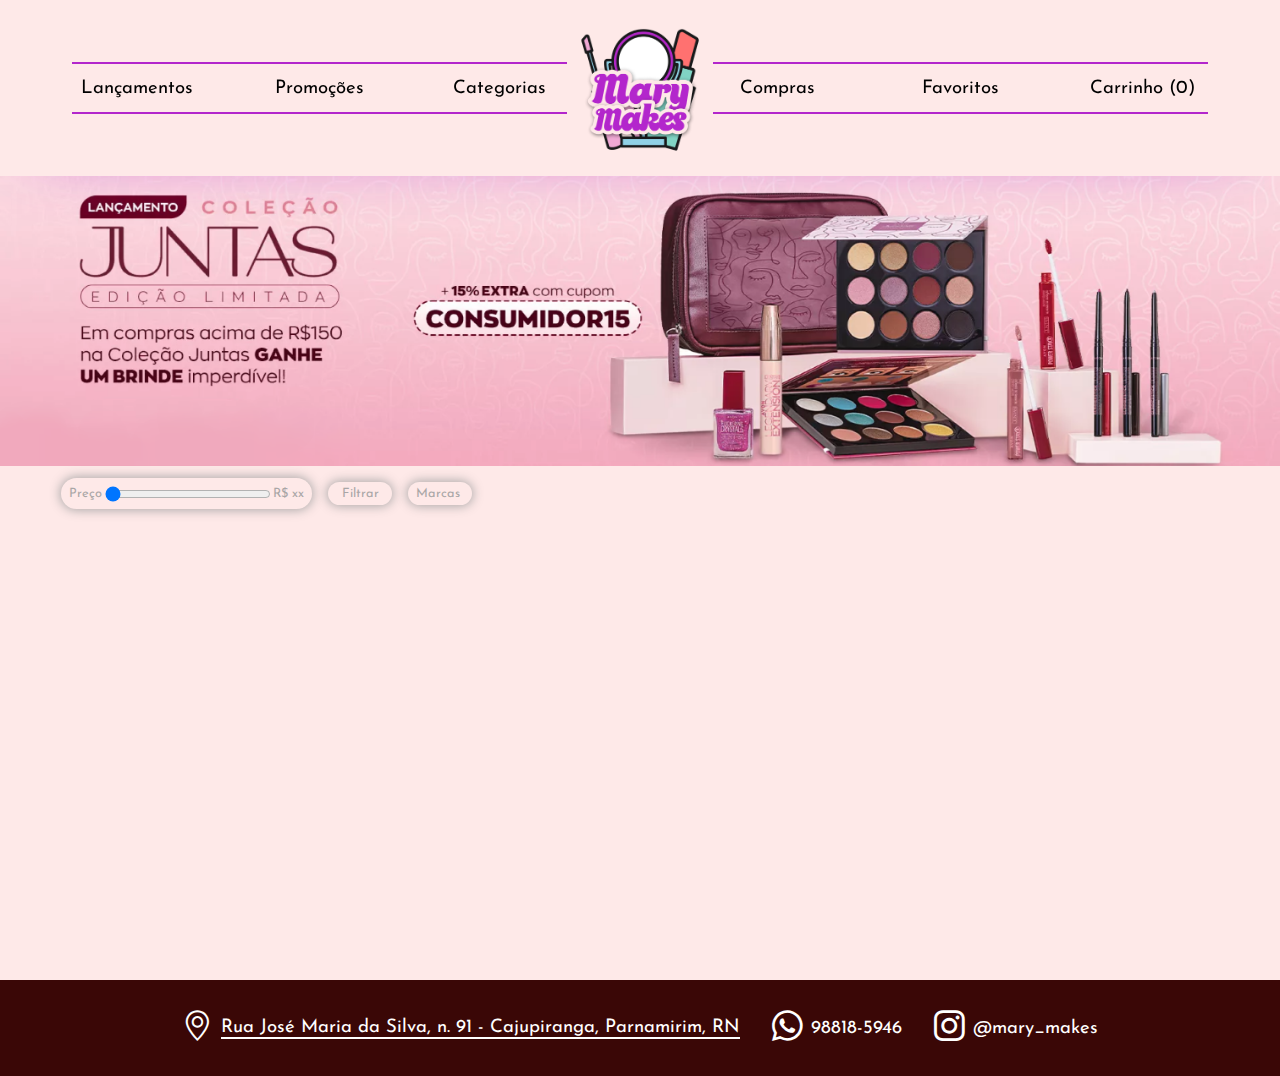
<file: index.html>
<!DOCTYPE html>
<html lang="pt-br">
<head>
    <meta charset="UTF-8">
    <meta http-equiv="X-UA-Compatible" content="IE=edge">
    <meta name="viewport" content="width=device-width, initial-scale=1.0">
    <title>Mary Makes</title>

    <link rel="stylesheet" href="css/index.css">
    <link rel="preconnect" href="https://fonts.googleapis.com">
<link rel="preconnect" href="https://fonts.gstatic.com" crossorigin>
<link rel="stylesheet" href="https://cdn.jsdelivr.net/npm/bootstrap-icons@1.10.3/font/bootstrap-icons.css">
<link href="https://fonts.googleapis.com/css2?family=Josefin+Sans:ital,wght@0,100;0,200;0,300;0,400;0,500;0,600;0,700;1,100;1,200;1,300;1,400;1,500;1,600;1,700&family=Montserrat:ital,wght@0,100;0,200;0,300;0,400;0,500;0,600;0,700;0,800;0,900;1,100;1,200;1,300;1,400;1,500;1,600;1,700;1,800;1,900&family=Poppins:ital,wght@0,100;0,200;0,300;0,500;0,600;0,800;0,900;1,100;1,200;1,300;1,400;1,500;1,600;1,700;1,800;1,900&display=swap" rel="stylesheet">
    <link rel="stylesheet" href="https://cdnjs.cloudflare.com/ajax/libs/font-awesome/6.3.0/css/all.min.css" integrity="sha512-SzlrxWUlpfuzQ+pcUCosxcglQRNAq/DZjVsC0lE40xsADsfeQoEypE+enwcOiGjk/bSuGGKHEyjSoQ1zVisanQ==" crossorigin="anonymous" referrerpolicy="no-referrer" />
</head>
<body>
    <nav>
        <ul>
            <li id="btnLancamentos">Lançamentos</li>
            <li id="btnPromo">Promoções</li>
            <li id="btnCategorias">
                <div class="dropdown">
                    <button class="dropbtn">Categorias
                        <i class="fa fa-caret-down"></i>
                    </button>
                    <div class="dropdown-content">
                        <a id="btnCorretivo">Corretivo</a>
                        <a id="btnBase">Base</a>
                        <a id="btnBatom">Batom</a>
                    </div>
                </div>
            </li>
        </ul>

        <img src="img/logotipo.png" alt="Logo mary makes" class="logo">

        <ul>
            <li><a href="./compras.html">Compras</a></li>
            <li>Favoritos</li>
            <li>
                <a href="./carrinho.html">
                    <div id="carrinho">
                        Carrinho (0)                    
                    </div>
                </a>
            </li>
        </ul>

    </nav>

    <div class="nav_mobile">
        <img src="./img/img1.svg" alt="Menubar" class="mobileMenuBar">
        <p>Sejam bem vindas, Maryzetes!</p>
        <img class="hidden" src="./img/img1.svg" alt="">
    </div>

    <div class="mobileMenuOpt">
        <div class="height">
            <div>
                <li id="btnLancamentos">Lançamentos</li>
            </div>
            <div>
                <li id="btnPromo">Promoções</li>
            </div>
            <div class="categorias">
                <li>- Categorias -</li>
                <a id="btnCorretivo">Corretivo</a>
                <a id="btnBase">Base</a>
                <a id="btnBatom">Batom</a>
            </div>
            <div>
                <li><a class="com" href="./compras.html">Compras</a></li>
            </div>
            <div>
                <li>Favoritos</li>
            </div>
            <div>
                <li><a class="car" href="./carrinho.html">Carrinho</a></li>
            </div>
        </div>

        <div class="closeMenuOpt">
            <i class="fa-solid fa-angles-left"></i>
        </div>
    </div>


    <div class="offer">
        <img src="img/offerBanner.png" alt="">        
    </div>

    <div class="offer_mobile">
        <img src="./img/logotipo.png" alt="">
    </div>

    <div class="text_mobile">
        <p>Os melhores preços em maquiagem e produtos de beleza da cidade!</p>
    </div>

    <div class="button">
        <div class="inpPrice">
            <p>Preço</p>
            <input type="range" id="priceInp" min="1" max="100" value="1">
            <span>R$ <output id="valuePrice">xx</output></span>
        </div>
        <button class="btnFilter">Filtrar</button>
        <div class="dropdown-filter">        
            <button class="btnFilter">
                <p id="marcaPara">Marcas</p>
                <i class="fa fa-caret-down"></i>
            </button>
            <div class="dropdown-content">                
                <div class="listMarcas">
                    <!-- generated in index.js-->                    
                </div>                
            </div>
        </div>
    </div>

    <div class="containerProd">
            <!-- <div class="cardProd">
                <div class="cartFav">
                    <i class="fa-solid fa-cart-shopping" title="Adicionar ao carrinho"></i>
                    <i class="fa-regular fa-heart" title="Adicionar aos favoritos"></i>
                    <i class="fa-solid fa-heart"></i>
                </div>  

                <div class="prodImg">
                    <img src="https://cdn.awsli.com.br/800x800/2503/2503735/produto/207106622/screenshot_20230307-101458_o_boticrio-1-hvdfar.jpg" alt="product image">
                </div>

                <div class="infoProd">
                    <div class="prodNameBrand">
                        <span class="brand">Ruby Rose</span>
                        <span class="nameProd">Batom cremoso magenta pop</span>
                    </div>
                    <span class="priceProd">R$11,90</span>
                </div>
            </div> -->
    </div>

    <footer>
        <div class="local">
            <i class="bi bi-geo-alt"></i>
            <p>Rua José Maria da Silva, n. 91 - Cajupiranga, Parnamirim, RN</p>
        </div> 
        <div class="telefone">
            <i class="bi bi-whatsapp"></i>
            <p>98818-5946</p>
        </div>
        <div class="instagram">
            <i class="bi bi-instagram"></i>
            <p>@mary_makes</p>
        </div>
    </footer>

    <script src="js/global.js"></script>
    <script src="js/index.js"></script>
</body>
</html>
</file>
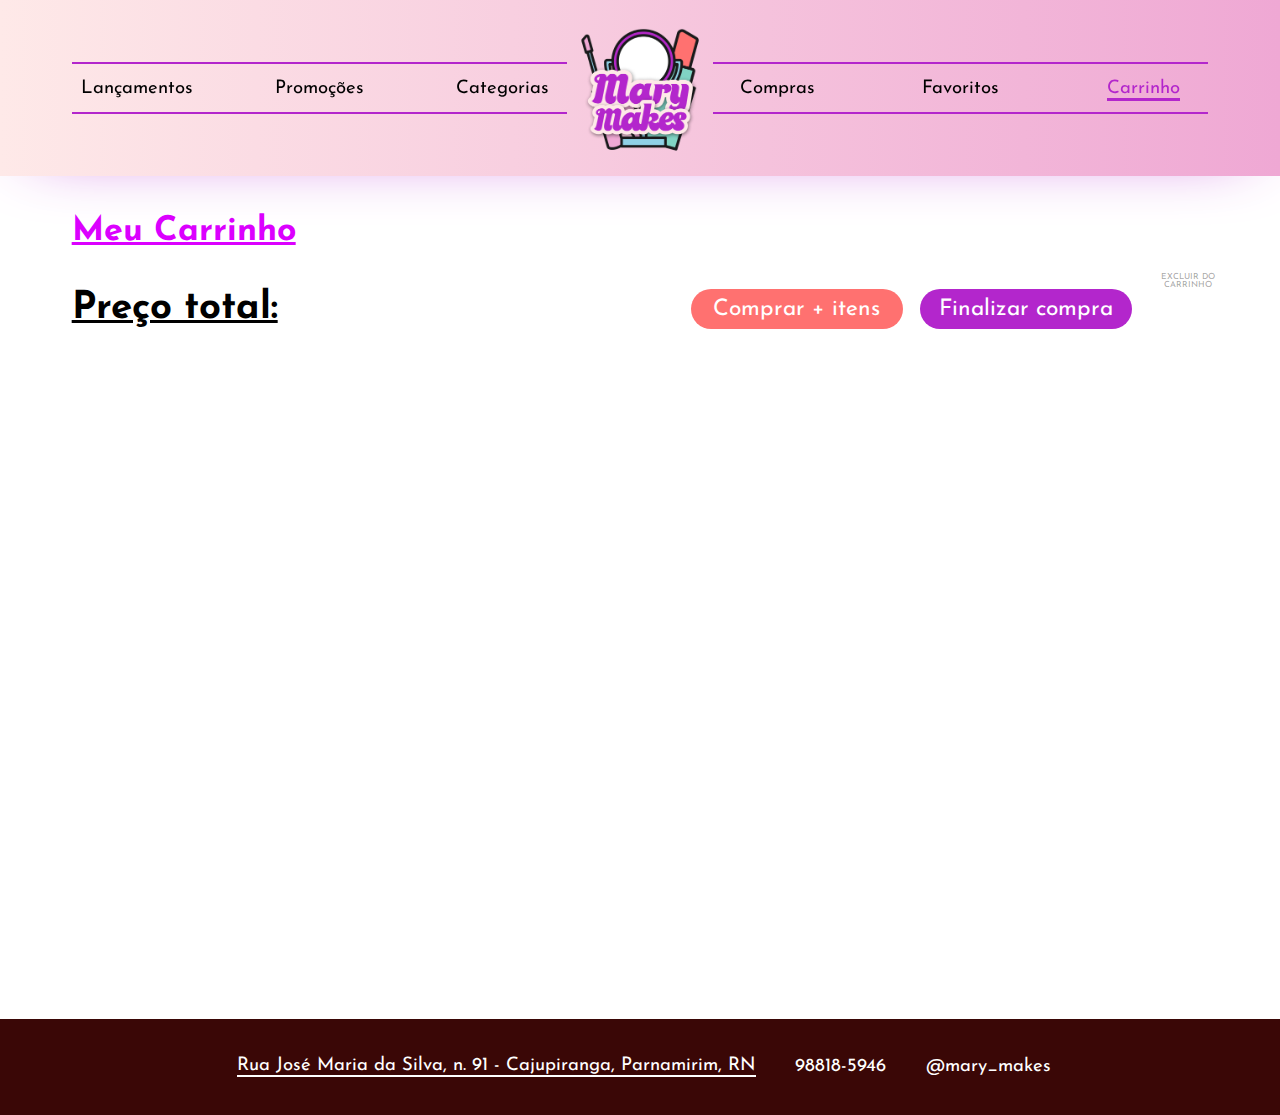
<file: carrinho.html>
<!DOCTYPE html>
<html lang="en">
<head>
    <meta charset="UTF-8">
    <meta http-equiv="X-UA-Compatible" content="IE=edge">
    <meta name="viewport" content="width=device-width, initial-scale=1.0">
    <title>Carrinho</title>
    <link rel="stylesheet" href="./css/carrinho.css">
    <link rel="preconnect" href="https://fonts.googleapis.com">
<link rel="preconnect" href="https://fonts.gstatic.com" crossorigin>
<link href="https://fonts.googleapis.com/css2?family=Josefin+Sans:ital,wght@0,100;0,200;0,300;0,400;0,500;0,600;0,700;1,100;1,200;1,300;1,400;1,500;1,600;1,700&family=Montserrat:ital,wght@0,100;0,200;0,300;0,400;0,500;0,600;0,700;0,800;0,900;1,100;1,200;1,300;1,400;1,500;1,600;1,700;1,800;1,900&family=Poppins:ital,wght@0,100;0,200;0,300;0,500;0,600;0,800;0,900;1,100;1,200;1,300;1,400;1,500;1,600;1,700;1,800;1,900&display=swap" rel="stylesheet">
    <link rel="stylesheet" href="https://cdnjs.cloudflare.com/ajax/libs/font-awesome/6.3.0/css/all.min.css" integrity="sha512-SzlrxWUlpfuzQ+pcUCosxcglQRNAq/DZjVsC0lE40xsADsfeQoEypE+enwcOiGjk/bSuGGKHEyjSoQ1zVisanQ==" crossorigin="anonymous" referrerpolicy="no-referrer" />
</head>
<body>
    <nav>
        <ul>
            <li><a href="./index.html">Lançamentos</a></li>
            <li><a href="./index.html">Promoções</a></li>
            <li id="btnCategorias">
                <div class="dropdown">
                    <button class="dropbtn">Categorias
                        <i class="fa fa-caret-down"></i>
                    </button>
                    <div class="dropdown-content">
                        <a id="btnCorretivo" href="./index.html">Corretivo</a>
                        <a id="btnBase" href="./index.html">Base</a>
                        <a id="btnBatom" href="./index.html">Batom</a>
                    </div>
                </div>
            </li>
        </ul>

        <img src="img/logotipo.png" alt="Logo mary makes" class="logo">

        <ul>
            <li><a href="./compras.html">Compras</a></li>
            <li>Favoritos</li>
            <li><a class="carrinho" href="./carrinho.html">Carrinho</a></li>
        </ul>

    </nav>

    <div class="nav_mobile">
        <img src="./img/img1.svg" alt="Menubar" class="mobileMenuBar">
        <p>Sejam bem vindas, Maryzetes!</p>
        <img class="hidden" src="./img/img1.svg" alt="">
    </div>

    <div class="mobileMenuOpt">
        <li id="btnLancamentos">Lançamentos</li>
        <li id="btnPromo">Promoções</li>
        <li>Categorias <i class="fa-solid fa-chevron-down"></i></li>
        <li><a href="./compras.html">Compras</a></li>
        <li>Favoritos</li>
        <li><a href="./carrinho.html">Carrinho</a></li>
        <div class="closeMenuOpt">
            <i class="fa-solid fa-angles-left"></i>
        </div>
    </div>

    <main>
        <h1 id="test55">Meu Carrinho</h1>

        <div class="top">
            <h6>EXCLUIR DO CARRINHO</h6>
        </div>

        <div class="cartItens">
            <!-- <div class="container">
                <div class="prod">
                    <div class="product">
                        <img src="./img/image 6.png" alt="">
                        
                        <div class="middle">
                            <h2>Paleta De Sombras Para Olhos Red Majesty - 10,8g</h2>
                            <div class="middle_bottom">
                                <p>R$11,90</p>
                            </div>
                        </div>
                        
                        <div class="right">
                            <p>Quantidade</p>
                            <div class="qtd">
                                <h5>-</h5>
                                <div class="quantity">
                                    <p>1</p>
                                </div>
                                <h5>+</h5>
                            </div>
                        </div>
                    </div>
                </div>
                <h5>X</h5>
            </div>
    
            <div class="container">
                <div class="prod">
                    <div class="product">
                        <img src="./img/image 4 (1).png" alt="">
                        
                        <div class="middle">
                            <h2>BT Batom Líquido - Bruna Tavares</h2>
                            <div class="middle_bottom">
                                <p>R$8,90</p>
                            </div>
                        </div>
                        
                        <div class="right">
                            <p>Quantidade</p>
                            <div class="qtd">
                                <h5>-</h5>
                                <div class="quantity">
                                    <p>1</p>
                                </div>
                                <h5>+</h5>
                            </div>
                        </div>
                    </div>
                </div>
                <h5>X</h5>
            </div> -->
        </div>

        <div class="shop">
            <h1>Preço total:</h1>
            <div class="buttons">
                <button class="comprar"><a href="./index.html">Comprar + itens</a></button>
                <button class="finalizar">Finalizar compra</button>
            </div>  
        </div>
    </main>

    <footer>
        <div class="local">
            <i class="bi bi-geo-alt"></i>
            <p>Rua José Maria da Silva, n. 91 - Cajupiranga, Parnamirim, RN</p>
        </div> 
        <div class="telefone">
            <i class="bi bi-whatsapp"></i>
            <p>98818-5946</p>
        </div>
        <div class="instagram">
            <i class="bi bi-instagram"></i>
            <p>@mary_makes</p>
        </div>
    </footer>
    <script src="js/global.js"></script>
    <script src="js/carrinho.js"></script>
</body>
</html>
</file>
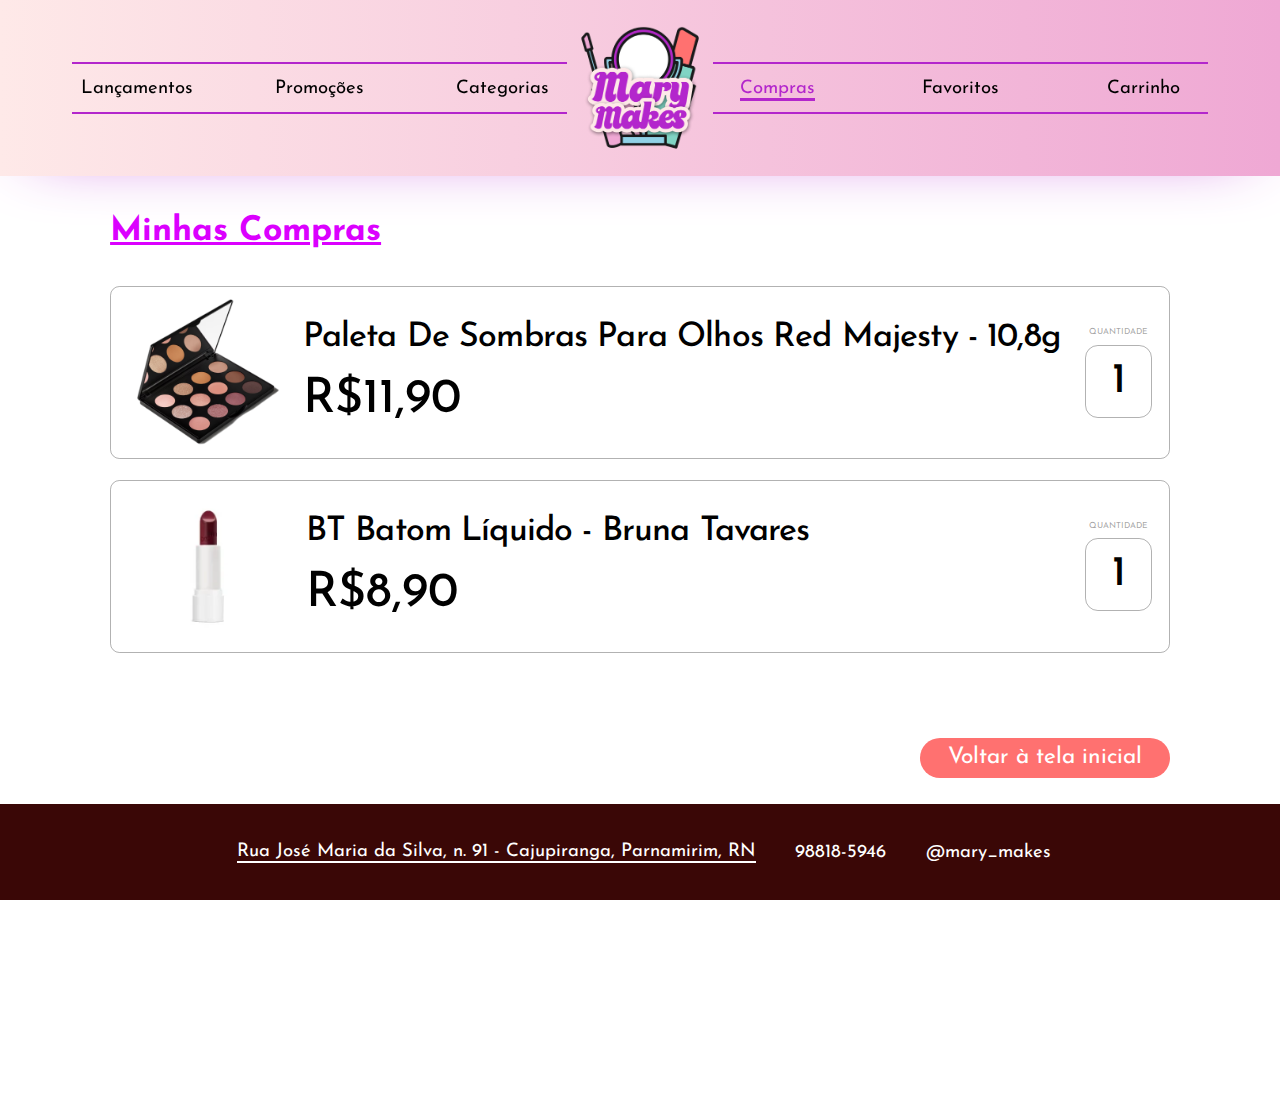
<file: compras.html>
<!DOCTYPE html>
<html lang="en">
<head>
    <meta charset="UTF-8">
    <meta http-equiv="X-UA-Compatible" content="IE=edge">
    <meta name="viewport" content="width=device-width, initial-scale=1.0">
    <title>Compras</title>
    <link rel="stylesheet" href="./css/compras.css">
    <link rel="preconnect" href="https://fonts.googleapis.com">
<link rel="preconnect" href="https://fonts.gstatic.com" crossorigin>
<link href="https://fonts.googleapis.com/css2?family=Josefin+Sans:ital,wght@0,100;0,200;0,300;0,400;0,500;0,600;0,700;1,100;1,200;1,300;1,400;1,500;1,600;1,700&family=Montserrat:ital,wght@0,100;0,200;0,300;0,400;0,500;0,600;0,700;0,800;0,900;1,100;1,200;1,300;1,400;1,500;1,600;1,700;1,800;1,900&family=Poppins:ital,wght@0,100;0,200;0,300;0,500;0,600;0,800;0,900;1,100;1,200;1,300;1,400;1,500;1,600;1,700;1,800;1,900&display=swap" rel="stylesheet">
    <link rel="stylesheet" href="https://cdnjs.cloudflare.com/ajax/libs/font-awesome/6.3.0/css/all.min.css" integrity="sha512-SzlrxWUlpfuzQ+pcUCosxcglQRNAq/DZjVsC0lE40xsADsfeQoEypE+enwcOiGjk/bSuGGKHEyjSoQ1zVisanQ==" crossorigin="anonymous" referrerpolicy="no-referrer" />
</head>
<body>
    <nav>
        <ul>
            <li><a href="./index.html">Lançamentos</a></li>
            <li><a href="./index.html">Promoções</a></li>
            <li id="btnCategorias">
                <div class="dropdown">
                    <button class="dropbtn">Categorias
                        <i class="fa fa-caret-down"></i>
                    </button>
                    <div class="dropdown-content">
                        <a id="btnCorretivo" href="./index.html">Corretivo</a>
                        <a id="btnBase" href="./index.html">Base</a>
                        <a id="btnBatom" href="./index.html">Batom</a>
                    </div>
                </div>
            </li>
        </ul>
        <a href="index.html"><img src="img/logotipo.png" alt="Logo mary makes" class="logo" ></a>
        

        <ul>
            <li><a class="compras" href="./compras.html">Compras</a></li>
            <li>Favoritos</li>
            <li><a href="./carrinho.html">Carrinho</a></li>
        </ul>

    </nav>

    <div class="nav_mobile">
        <img src="./img/img1.svg" alt="Menubar" class="mobileMenuBar">
        <p>Sejam bem vindas, Maryzetes!</p>
        <img class="hidden" src="./img/img1.svg" alt="">
    </div>

    <div class="mobileMenuOpt">
        <li id="btnLancamentos">Lançamentos</li>
        <li id="btnPromo">Promoções</li>
        <li>Categorias <i class="fa-solid fa-chevron-down"></i></li>
        <li><a href="./compras.html">Compras</a></li>
        <li>Favoritos</li>
        <li><a href="./carrinho.html">Carrinho</a></li>
        <div class="closeMenuOpt">
            <i class="fa-solid fa-angles-left"></i>
        </div>
    </div>

    <main>
        <h1>Minhas Compras</h1>

        <div class="container">
            <div class="prod">
                <div class="product">
                    <img src="./img/image 6.png" alt="">
                    
                    <div class="middle">
                        <h2>Paleta De Sombras Para Olhos Red Majesty - 10,8g</h2>
                        <div class="middle_bottom">
                            <p>R$11,90</p>
                        </div>
                    </div>
                    
                    <div class="right">
                        <p>Quantidade</p>
                        <div class="quantity">
                            <p>1</p>
                        </div>
                    </div>
                </div>
            </div>
        </div>

        <div class="container">
            <div class="prod">
                <div class="product">
                    <img src="./img/image 4 (1).png" alt="">
                    
                    <div class="middle">
                        <h2>BT Batom Líquido - Bruna Tavares</h2>
                        <div class="middle_bottom">
                            <p>R$8,90</p>
                        </div>
                    </div>
                    
                    <div class="right">
                        <p>Quantidade</p>
                        <div class="quantity">
                            <p>1</p>
                        </div>
                    </div>
                </div>
            </div>
        </div>

        <div class="shop">
            <button class="voltar"><a href="./index.html">Voltar à tela inicial</a></button>
        </div>
    </main>

    <footer>
        <div class="local">
            <i class="bi bi-geo-alt"></i>
            <p>Rua José Maria da Silva, n. 91 - Cajupiranga, Parnamirim, RN</p>
        </div> 
        <div class="telefone">
            <i class="bi bi-whatsapp"></i>
            <p>98818-5946</p>
        </div>
        <div class="instagram">
            <i class="bi bi-instagram"></i>
            <p>@mary_makes</p>
        </div>
    </footer>

    <script src="js/global.js"></script>
</body>
</html>
</file>
<file: css/index.css>
*{
    margin: 0;
    padding: 0;
    box-sizing: border-box;
    font-family: 'Josefin Sans';
}

body{
    min-height: 100vh;
    position: relative;
    background-color: #FEE9E8;
    overflow-x: hidden;
}

a{
    text-decoration: none;
    color: black;
}

nav{
    width: 100vw;
    z-index: 2;
    min-height: 13.78vw;
    max-height: 24.3vh;
    display: flex;
    justify-content: center;
    align-items: center;
    position: fixed;
    background-color: #FEE9E8;
    left: 0;
    top: 0;
    box-shadow: 0 0 70px -35px #B326CC;
}

.nav_mobile{
    display: none;
}

.hidden{
    visibility: hidden;
}

ul{
    display: flex;
    justify-content: space-between;
    align-items: center;
    border-top: 2px solid #B326CC;
    border-bottom: 2px solid #B326CC;
    width: 38.7%;
    height: 4.1vw;
    text-align: center;
}

ul li{
    list-style: none;
    font-size: 1.45vw;
    cursor: pointer;
    font-weight: 400;
    min-width: 7em;
}

li:hover{
    animation: liUp .1s forwards ease-out;
}

@keyframes liUp {
    from{
        padding-bottom: 0;
    }
    to{
        padding-bottom: 10px;
    }
}

.logo{
    height: 11vw;
    cursor: pointer;
}

.logo:hover{
    animation: logoShake 2.2s forwards ease-in-out;

}

/* logo shake animation */
@keyframes logoShake {
    0%{
    }
    20%{
        rotate: 15deg;
    }
    40%{
        rotate: -15deg;
    }
    60%{
        rotate: 0;
    }   
    80%{
        rotate: 5deg;
    }
    100%{
        rotate: 0;
    }
}

.mobileMenuOpt{
    display: none;
}


/* section offer */

.offer{
    width: 100vw;
    margin-top: 13.78vw;
}

.offer img{
    width: 100%;
}

.offer_mobile{
    display: none;
}

.text_mobile{
    display: none;
}

.button{
    padding-left: 4.79vw;
    margin-top: 0.6vw;
    display: flex;
    align-items: center;
    gap: 1em;
}

.button i{
    font-size: 2vw;
}

.clearFilter{
    color: #FF7170;
    font-size: 1.8vw;
    cursor: pointer;
}

.clearFilter:hover{
    scale: 1.125;
}

.inpPrice{
    display: flex;
    align-items: center;
    gap: .2em;
    color: #a9a6a6;
    box-shadow: 0 0 11px 1px #a9a6a6;
    background-color: #FEE9E8;
    padding: .6em;
    border-radius: 3vw;
    font-size: 1vw;
}

.inpPrice input{
    width: 13vw;
}

button{
    display: flex;
    justify-content: center;
    align-items: center;
    gap: 0.4vw;
    width: 5vw;
    height: 1.8vw;
    border: none;
    border-radius: 3vw;
    background-color: #FEE9E8;
    box-shadow: 0 0 11px 1px #a9a6a6;
    font-size: 1vw;
    color: #a9a6a6;
    cursor: pointer;
}

/* section of products */

.containerProd{
    padding-bottom: 12.5vw;
    width: 92.4vw;
    height: auto;
    margin: auto;
    display: flex;
    justify-content: flex-start;
    flex-wrap: wrap;
    overflow-y: auto;
}

.cardProd {
    width: 16.5vw;
    display: flex;
    height: 20.8vw;
    margin: 0.99vw;
    position: relative;
    background-color: white;
    border-radius: 0 20px 0 20px;
    box-shadow: 0 0 11px 1px #a9a6a6;
    padding: 17px;
    align-items: center;
    justify-content: center;
}

.cardProd:hover{
    scale: 1.08;
    transition: .6s;
    cursor: pointer;
}

.cartFav{
    width: 90%;
    display: flex;
    color: #FF7170;
    position: absolute;
    top: 0.93vw;
    z-index: 1;
    justify-content: space-between;
}

.cartFav i{
    font-size: 2.6vw;
    cursor: pointer;
}

.prodImg{
    width: 90%;
    position: absolute;
    display: flex;
    top: 0;
    align-items: center;
    justify-content: center;
}

.prodImg img{
    height: 16vw;
    margin-top: 0.9vw;
}

.infoProd{
    justify-content: space-around;
    align-items: center;
    width: 90%;
    display: flex;
    color: red;
    position: absolute;
    bottom: 0.93vw;
}


.prodName{
    text-transform: uppercase;
    width: 50%;
    display: flex;
    flex-direction: column;
    justify-content: left;
}

.priceOff{
    text-decoration: line-through;
}

.prodPrices{
    display: flex;
    flex-direction: column;
    justify-content: center;
    align-items: center;
}

.priceProd{
    width: 50%;
    display: flex;
    justify-content: center;
    align-items: center;
    color: black;
    font-style: normal;
    font-weight: 700;
    font-size: 1.45vw;
}
.nameProd{
    font-style: normal;
    font-weight: 400;
    font-size: 1vw;
    text-decoration: underline;
}


.priceProd{
    width: 50%;
    display: flex;
    justify-content: center;
    align-items: center;
    color: black;
    font-style: normal;
    font-weight: 700;
    font-size: 1.45vw;
}

/* footer */

footer{
    position: absolute;
    bottom: 0;
    display: flex;
    justify-content: center;
    align-items: center;
    height: 7.5vw;
    width: 100vw;
    gap: 2.5vw;
    background-color: #3A0706;
    color: white;
    margin-top: 5vw;
}

.local, .telefone, .instagram{
    display: flex;
    align-items: center;
    gap: 0.6vw;
}

.local p{
    border-bottom: 0.2vw solid;
}

footer i{
    font-size: 2.4vw;
}

footer p{
    font-size: 1.45vw;
    font-weight: 400;
}


@media(max-width: 1000px){
    nav{
        display: none;
    }

    .nav_mobile{
        z-index: 2;
        background-color: #FF7170;
        display: flex;
        padding: 3.79vw;
        position: fixed;
        width: 100vw;
        justify-content: space-between;
    }

    .nav_mobile img{
        width: 4vw;
    }

    .nav_mobile p{
        font-size: 4.3vw;
        font-family: cursive;
    }

    .mobileMenuOpt{
        position: fixed;
        z-index: 100;
        height: 100vh;
        width: 40vw;
        background-color: #FF7170;
        box-shadow: 2px 0 11px 1px grey;
        display: flex;
        flex-direction: column;
        transform: translateX(-100%);
        font-size: 2vw;
        justify-content: flex-start;
        align-items: center;
    }

    .height{
        height: 60vw;
        display: flex;
        flex-direction: column;
        justify-content: space-between;
        align-items: center;
    }

    .height div{
        width: 40vw;
    }

    .height div:first-child{
        margin-top: 4vw;
    }

    .categorias{
        gap: 1.3vw;
        display: flex;
        flex-direction: column;
        align-items: center;
    }

    .mobileMenuOpt li{
        font-size: 3vw;
    }
    
    .closeMenuOpt{
        width: 1em;
        height: 100%;
        background-color: #26262634;
        position: absolute;
        right: 0;
        top: 0;
        display: flex;
        justify-content: center;
        align-items: center;
    }

    .closeMenuOpt i{
        opacity: 0.3;
    }

    @keyframes enterMenu {
        from{
            transform: translateX(0);
        }
        to{
            transform: translateX(160%);
        }
    }

    @keyframes exitMenu {
        from{
            transform: translateX(160%);
        }
        to{
            transform: translateX(0);
        }
        
    }

    .mobileMenuOpt li{
        list-style: none;
        display: block;
        width: 100%;
        text-align: center;
        padding: .5em;
    }

    #element{
        display: block;
    }

    .offer{
        display: none;
    }

    .offer_mobile{
        display: flex;
        width: 100vw;
        height: 33vw;
        background-position: center;
        background-size: cover;
        background-image: url(../img/offerBanner_mobile.png);
        border-bottom: 2px solid #B326CC;
    }

    .offer_mobile img{
        height: 21vw;
        top: 20vw;
        left: 39vw;
        position: absolute;
    }

    .text_mobile{
        display: flex;
        font-family: 'Ubuntu';
        font-weight: 400;
        font-size: 3.1vw;
        text-align: center;
        color: #3A0706;
        justify-content: center;
        margin-top: 9vw;
    }

    .text_mobile p{
        width: 58vw;
    }

    .inpPrice{
        font-size: 1.8vw;
    }

    .inpPrice input{
        width: 16vw;
    }

    .button {
        padding-left: 6.8vw;
        margin-top: 3.6vw;
        margin-bottom: 0.6vw;
    }

    .button i{
        font-size: 2.5vw;
    }

    button{
        gap: 0.72vw;
        width: 9vw;
        height: 3.24vw;
        font-size: 1.8vw;
    }

    @keyframes enterMenu {
        from{
            transform: translateX(-100%);
        }
        to{
            transform: translateX(0%);
        }
    }

    @keyframes exitMenu {
        from{
            transform: translateX(0%);
        }
        to{
            transform: translateX(-100%);
        }
        
    }

    nav ul{
        width: 100vw;
        min-width: 320px;
        display: block;
        border: none;
        position: absolute;
        height: auto;
        background-color: #FEE9E8;
        transform: translateX(-100vw);
    }


    ul:nth-child(1){
        top: 200px;
    }

    ul:nth-child(3){
        top: 320px;
    
    }

    nav ul li{
        width: 100%;
        height: 40px;
        display: flex;
        justify-content: center;
        align-items: center;
        padding: 5px;
        
    }

    
    nav ul li:hover{
        animation: none;    
        background-color:  #e7d3d2;
    }

    .containerProd{
        width: 88.8vw;
    }
    
    .cardProd {
        width: 19.8vw;
        height: 25vw;
        margin: 1.2vw;
    }

    .cartFav{
        top: 1.11vw;
    }
    
    .cartFav i{
        font-size: 2.6vw;
    }
    
    .prodImg img{
        height: 19.2vw;
        margin-top: 1.08vw;
    }
    
    .infoProd{
        bottom: 1.11vw;
    }
    
    .brand{
        font-size: 1.53vw;
    }
    
    .nameProd{
        font-size: 1.2vw;
    }
    
    .priceProd{
        font-size: 1.74vw;
    }
}

@media(max-width: 600px){
    .offer_mobile img{
        height: 25vw;
        top: 17vw;
        left: 36vw;
    }

    .text_mobile{
        font-size: 3.8vw;
        margin-top: 10vw;
        margin-bottom: 3vw;
    }

    .text_mobile p{
        width: 63vw;
    }

    .inpPrice{
        font-size: 3.6vw;
    }

    .inpPrice input{
        width: 20vw;
    }

    .button{
        padding-left: 8vw;
    }
    
    .button i{
        font-size: 4.5vw;
    }

    button{
        gap: 1.44vw;
        width: 18vw;
        height: 6.48vw;
        font-size: 3.6vw;
    }

    .containerProd{
        width: 88.8vw;
    }
    
    .cardProd {
        width: 39.6vw;
        height: 50vw;
        margin: 2.4vw;
    }

    .cartFav{
        top: 2.22vw;
    }
    
    .cartFav i{
        font-size: 5.2vw;
    }
    
    .prodImg img{
        height: 38.4vw;
        margin-top: 2.16vw;
    }
    
    .infoProd{
        bottom: 2.22vw;
    }
    
    .brand{
        font-size: 3.06vw;
    }
    
    .nameProd{
        font-size: 2.4vw;
    }
    
    .priceProd{
        font-size: 3.48vw;
    }

}

  .dropdown {
    float: left;
    overflow: hidden;
  }
  
  .dropdown .dropbtn {
    box-shadow: none;
    shape-outside: none;
    border: none;
    outline: none;
    color: black;
    padding: 14px 16px;
    background-color: inherit;
    font-family: inherit; 
    margin: 0; 
    list-style: none;
    font-size: 1.45vw;
    cursor: pointer;
    font-weight: 400;   
    min-width: 7em;
  }
  
  .dropdown-content {
    display: none;
    position: absolute;
    background-color: #f9f9f9;
    min-width: 160px;
    box-shadow: 0px 8px 16px 0px rgba(0,0,0,0.2);
    z-index: 4;
  }
  
  .dropdown-content a {
    float: none;
    color: black;
    padding: 12px 16px;
    text-decoration: none;
    display: block;
    text-align: left;
  }
  
  .dropdown-content a:hover {
    background-color: #ddd;
  }
  
  .dropdown:hover .dropdown-content {
    display: block;
  }

  .dropdown-filter{
    float: left;
  }  

  .dropdown-filter:hover .dropdown-content {
    display: block;
    cursor: pointer;

  }
</file>
<file: css/carrinho.css>
*{
    margin: 0;
    padding: 0;
    box-sizing: border-box;
    font-family: 'Josefin Sans';
}

body{
    min-height: 100vh;
    position: relative;
    background-color: white;
    overflow-x: hidden;
}

.nav_mobile{
    z-index: 100;
    display: none;
}

.hidden{
    visibility: hidden;
}

.nav_mobile p{
    visibility: hidden;
}

a{
    text-decoration: none;
}

li a{
    color: black;
}

.mobileMenuOpt{
    display: none;
}

nav{
    background: linear-gradient(90deg, #FEE9E8 0%, #EFA8D4 100%);
    width: 100vw;
    z-index: 2;
    min-height: 13.78vw;
    max-height: 24.3vh;
    display: flex;
    justify-content: center;
    align-items: center;
    position: fixed;
    background-color: #FEE9E8;
    left: 0;
    top: 0;
    box-shadow: 0 0 70px -35px #B326CC;
    z-index: 100;
}

ul{
    display: flex;
    justify-content: space-between;
    align-items: center;
    border-top: 2px solid #B326CC;
    border-bottom: 2px solid #B326CC;
    width: 38.7%;
    height: 4.1vw;
    text-align: center;
}

ul li{
    list-style: none;
    font-size: 1.45vw;
    cursor: pointer;
    font-weight: 400;
    min-width: 7em;
}

li:hover{
    animation: liUp .1s forwards ease-out;
}

.carrinho{
    border-bottom: 3px solid;
    color: #B326CC;
}

@keyframes liUp {
    from{
        padding-bottom: 0;
    }
    to{
        padding-bottom: 10px;
    }
}

.logo{
    height: 11vw;
    cursor: pointer;
}

.logo:hover{
    animation: logoShake 2.2s forwards ease-in-out;

}

/* logo shake animation */
@keyframes logoShake {
    0%{
    }
    20%{
        rotate: 15deg;
    }
    40%{
        rotate: -15deg;
    }
    60%{
        rotate: 0;
    }   
    80%{
        rotate: 5deg;
    }
    100%{
        rotate: 0;
    }
}

main{
    padding-bottom: 14.5vw;
    margin-top: 16.78vw;
    background-color: white;
}

main h1{
    padding-left: 5.6vw;
    font-size: 2.65vw;
    color: #DB00FF;
    gap: 1vw;
    text-decoration-line: underline;
    margin-bottom: 2vw;
}

.top{
    display: flex;
    justify-content: flex-end;
}

.top h6{
    font-size: 0.66vw;
    width: 7vw;
    text-align: center;
    margin-right: 3.7vw;
    text-transform: uppercase;
    color: rgba(0, 0, 0, 0.36);
    font-weight: 500;
}

.container{
    display: flex;
    justify-content: center;
    gap: 3vw;
    align-items: center;
}

.container h5{
    font-family: monospace;
    font-size: 5.4vw;
    color: #3A0706;
    cursor: pointer;
}

.product{
    border: 0.627943px solid rgba(0, 0, 0, 0.3);
    border-radius: 9.41915px;
    display: flex;
    width: 82.8vw;
    height: 13.5vw;
    margin: auto;
    align-items: center;
    margin-bottom: 1.65vw;
}

.product img{
    height: 11.5vw;
    margin-left: 2vw;
}

.product h2{
    font-size: 2.65vw;
    letter-spacing: -0.025em;
    font-weight: 500;
}

.product p{
    font-size: 0.66vw;
    text-transform: uppercase;
    color: rgba(0, 0, 0, 0.36);
    font-weight: 500;
}

.middle{
    gap: 1.7vw;
    display: flex;
    flex-direction: column;
    margin-left: 1.65vw;
}

.middle_bottom{
    display: flex;
}

.middle_bottom p{
    font-size: 3.8vw;
    color: black;
}

.right{
    display: flex;
    height: 100%;
    gap: 0.7vw;
    position: absolute;
    right: 13vw;
    flex-direction: column;
    justify-content: center;
    align-items: center;
}

.qtd{
    display: flex;
    align-items: center;
    gap: 0.5vw;
}

.qtd i{
    font-size: 2.5vw;
    cursor: pointer;
    z-index: 1;
}

.quantity{
    display: flex;
    align-items: center;
    justify-content: center;
    width: 5.2vw;
    height: 5.7vw;
    border: 0.627943px solid rgba(0, 0, 0, 0.3);
    border-radius: 1vw;
}

.quantity p{
    font-size: 3.3vw;
    font-weight: 500;
    color: black;
}

.shop{
    display: flex;
    justify-content: space-between;
}

.shop h1{
    font-size: 3vw;
    color: black;
}

.shop button{
    width: 16.5vw;
    height: 3.1vw;
    border: none;
    border-radius: 3vw;
    font-size: 1.78vw;
    color: white;
    cursor: pointer;
}

.shop a{
    color: white;
}

.comprar{
    background-color: #FF7170;
    margin-right: 1vw;
}

.finalizar{
    background-color: #B326CC;
    margin-right: 11.6vw;
}

button:hover{
    opacity: 0.8;
}

footer{
    position: absolute;
    bottom: 0;
    display: flex;
    justify-content: center;
    align-items: center;
    height: 7.5vw;
    width: 100vw;
    gap: 2.5vw;
    background-color: #3A0706;
    color: white;
    margin-top: 5vw;
}

.local, .telefone, .instagram{
    display: flex;
    align-items: center;
    gap: 0.6vw;
}

.local p{
    border-bottom: 0.2vw solid;
}

footer i{
    font-size: 2.4vw;
}

footer p{
    font-size: 1.45vw;
    font-weight: 400;
}

@media(max-width: 1000px){
    nav{
        display: none;
    }

    .nav_mobile{
        z-index: 2;
        top: 0;
        background-color: #FF7170;
        background: linear-gradient(270deg, #FEE9E8 0%, #FF7170 100%);
        display: flex;
        padding: 3.79vw;
        position: fixed;
        width: 100vw;
        justify-content: space-between;
    }

    .nav_mobile img{
        width: 4vw;
    }

    .nav_mobile p{
        font-size: 4.3vw;
        font-family: cursive;
    }

}

.dropdown {
    float: left;
    overflow: hidden;
  }
  
  .dropdown .dropbtn {
    box-shadow: none;
    shape-outside: none;
    border: none;
    outline: none;
    color: black;
    padding: 14px 16px;
    background-color: inherit;
    font-family: inherit; 
    margin: 0; 
    list-style: none;
    font-size: 1.45vw;
    cursor: pointer;
    font-weight: 400;   
    min-width: 7em;
  }
  
  .dropdown-content {
    display: none;
    position: absolute;
    background-color: #f9f9f9;
    min-width: 160px;
    box-shadow: 0px 8px 16px 0px rgba(0,0,0,0.2);
    z-index: 1;
  }
  
  .dropdown-content a {
    float: none;
    color: black;
    padding: 12px 16px;
    text-decoration: none;
    display: block;
    text-align: left;
  }
  
  .dropdown-content a:hover {
    background-color: #ddd;
  }
  
  .dropdown:hover .dropdown-content {
    display: block;
  }


    /* mobile menu style */

.mobileMenuOpt{
    position: fixed;
    top: 0;
    left: -100%;
    z-index: 100;
    height: 100vh;
    width: 60vw;
    background-color: #FF7170;
    box-shadow: 2px 0 11px 1px grey;
    display: flex;
    align-items: center;
    flex-direction: column;
    gap: 10px;
    padding: 2em 0;
}

.closeMenuOpt{
    width: 1em;
    height: 100%;
    background-color: #26262634;
    position: absolute;
    right: 0;
    top: 0;
    display: flex;
    justify-content: center;
    align-items: center;
}

.closeMenuOpt i{
    opacity: 0.3;
}

@keyframes enterMenu {
    from{
        transform: translateX(0);
    }
    to{
        transform: translateX(160%);
    }
}

@keyframes exitMenu {
    from{
        transform: translateX(160%);
    }
    to{
        transform: translateX(0);
    }
    
}

.mobileMenuOpt li{
    list-style: none;
    display: block;
    width: 100%;
    text-align: center;
    padding: .5em;
}

.fa-plus{
    cursor: pointer;
}
</file>
<file: css/compras.css>
*{
    margin: 0;
    padding: 0;
    box-sizing: border-box;
    font-family: 'Josefin Sans';
}

body, html{
    min-height: 100vh;
    max-height: 100vh;
    position: relative;
    background-color: white;
    overflow-x: hidden;
}

.nav_mobile{
    display: none;
}

.hidden{
    visibility: hidden;
}

.nav_mobile p{
    visibility: hidden;
}

a{
    text-decoration: none;
}

li a{
    color: black;
}

nav{
    background: linear-gradient(90deg, #FEE9E8 0%, #EFA8D4 100%);
    width: 100vw;
    z-index: 2;
    min-height: 13.78vw;
    max-height: 24.3vh;
    display: flex;
    justify-content: center;
    align-items: center;
    position: fixed;
    background-color: #FEE9E8;
    left: 0;
    top: 0;
    box-shadow: 0 0 70px -35px #B326CC;
}

ul{
    display: flex;
    justify-content: space-between;
    align-items: center;
    border-top: 2px solid #B326CC;
    border-bottom: 2px solid #B326CC;
    width: 38.7%;
    height: 4.1vw;
    text-align: center;
}

ul li{
    list-style: none;
    font-size: 1.45vw;
    cursor: pointer;
    font-weight: 400;
    min-width: 7em;
}

li:hover{
    animation: liUp .1s forwards ease-out;
}

.compras{
    border-bottom: 3px solid;
    color: #B326CC;
}

@keyframes liUp {
    from{
        padding-bottom: 0;
    }
    to{
        padding-bottom: 10px;
    }
}

.logo{
    height: 11vw;
    cursor: pointer;
}

.logo:hover{
    animation: logoShake 2.2s forwards ease-in-out;

}

.mobileMenuOpt{
    display: none;
}

/* logo shake animation */
@keyframes logoShake {
    0%{
    }
    20%{
        rotate: 15deg;
    }
    40%{
        rotate: -15deg;
    }
    60%{
        rotate: 0;
    }   
    80%{
        rotate: 5deg;
    }
    100%{
        rotate: 0;
    }
}

main{
    padding-bottom: 14.5vw;
    margin-top: 16.78vw;
    background-color: white;
    height: 100vh;
}

main h1{
    padding-left: 8.6vw;
    font-size: 2.65vw;
    color: #DB00FF;
    gap: 1vw;
    text-decoration-line: underline;
    margin-bottom: 3vw;
}

.container{
    display: flex;
    justify-content: center;
    gap: 3vw;
    align-items: center;
}

.container h5{
    font-family: monospace;
    font-size: 5.4vw;
    color: #3A0706;
    cursor: pointer;
}

.product{
    border: 0.627943px solid rgba(0, 0, 0, 0.3);
    border-radius: 9.41915px;
    display: flex;
    width: 82.8vw;
    height: 13.5vw;
    margin: auto;
    align-items: center;
    margin-bottom: 1.65vw;
}

.product img{
    height: 11.5vw;
    margin-left: 2vw;
}

.product h2{
    font-size: 2.65vw;
    letter-spacing: -0.025em;
    font-weight: 500;
}

.product p{
    font-size: 0.66vw;
    text-transform: uppercase;
    color: rgba(0, 0, 0, 0.36);
    font-weight: 500;
}

.middle{
    gap: 1.7vw;
    display: flex;
    flex-direction: column;
    margin-left: 1.65vw;
}

.middle_bottom{
    display: flex;
}

.middle_bottom p{
    font-size: 3.8vw;
    color: black;
}

.right{
    display: flex;
    height: 100%;
    gap: 0.7vw;
    position: absolute;
    right: 10vw;
    flex-direction: column;
    justify-content: center;
    align-items: center;
}

.quantity{
    display: flex;
    align-items: center;
    justify-content: center;
    width: 5.2vw;
    height: 5.7vw;
    border: 0.627943px solid rgba(0, 0, 0, 0.3);
    border-radius: 1vw;
}

.quantity p{
    font-size: 3.3vw;
    font-weight: 500;
    color: black;
}

.shop{
    display: flex;
    justify-content: flex-end;
    margin-top: 5vw;
}

.shop button{
    width: 19.5vw;
    height: 3.1vw;
    border: none;
    border-radius: 3vw;
    font-size: 1.78vw;
    color: white;
    cursor: pointer;
}

.shop a{
    color: white;
}

.voltar{
    background-color: #FF7170;
    margin-right: 8.6vw;
}

button:hover{
    opacity: 0.8;
}

footer{
    position: absolute;
    bottom: 0;
    display: flex;
    justify-content: center;
    align-items: center;
    height: 7.5vw;
    width: 100vw;
    gap: 2.5vw;
    background-color: #3A0706;
    color: white;
    margin-top: 5vw;
    align-self: flex-end;
}

.local, .telefone, .instagram{
    display: flex;
    align-items: center;
    gap: 0.6vw;
}

.local p{
    border-bottom: 0.2vw solid;
}

footer i{
    font-size: 2.4vw;
}

footer p{
    font-size: 1.45vw;
    font-weight: 400;
}

@media(max-width: 1000px){
    nav{
        display: none;
    }

    .nav_mobile{
        z-index: 2;
        top: 0;
        background-color: #FF7170;
        background: linear-gradient(270deg, #FEE9E8 0%, #FF7170 100%);
        display: flex;
        padding: 3.79vw;
        position: fixed;
        width: 100vw;
        justify-content: space-between;
    }

    .nav_mobile img{
        width: 4vw;
    }

    .nav_mobile p{
        font-size: 4.3vw;
        font-family: cursive;
    }
}

.dropdown {
    float: left;
    overflow: hidden;
  }
  
  .dropdown .dropbtn {
    box-shadow: none;
    shape-outside: none;
    border: none;
    outline: none;
    color: black;
    padding: 14px 16px;
    background-color: inherit;
    font-family: inherit; 
    margin: 0; 
    list-style: none;
    font-size: 1.45vw;
    cursor: pointer;
    font-weight: 400;   
    min-width: 7em;
  }
  
  .dropdown-content {
    display: none;
    position: absolute;
    background-color: #f9f9f9;
    min-width: 160px;
    box-shadow: 0px 8px 16px 0px rgba(0,0,0,0.2);
    z-index: 1;
  }
  
  .dropdown-content a {
    float: none;
    color: black;
    padding: 12px 16px;
    text-decoration: none;
    display: block;
    text-align: left;
  }
  
  .dropdown-content a:hover {
    background-color: #ddd;
  }
  
  .dropdown:hover .dropdown-content {
    display: block;
  }

    /* mobile menu style */

.mobileMenuOpt{
    position: fixed;
    top: 0;
    left: -100%;
    z-index: 100;
    height: 100vh;
    width: 60vw;
    background-color: #FF7170;
    box-shadow: 2px 0 11px 1px grey;
    display: flex;
    align-items: center;
    flex-direction: column;
    gap: 10px;
    padding: 2em 0;
}

.closeMenuOpt{
    width: 1em;
    height: 100%;
    background-color: #26262634;
    position: absolute;
    right: 0;
    top: 0;
    display: flex;
    justify-content: center;
    align-items: center;
}

.closeMenuOpt i{
    opacity: 0.3;
}

@keyframes enterMenu {
    from{
        transform: translateX(0);
    }
    to{
        transform: translateX(160%);
    }
}

@keyframes exitMenu {
    from{
        transform: translateX(160%);
    }
    to{
        transform: translateX(0);
    }
    
}

.mobileMenuOpt li{
    list-style: none;
    display: block;
    width: 100%;
    text-align: center;
    padding: .5em;
}
</file>
